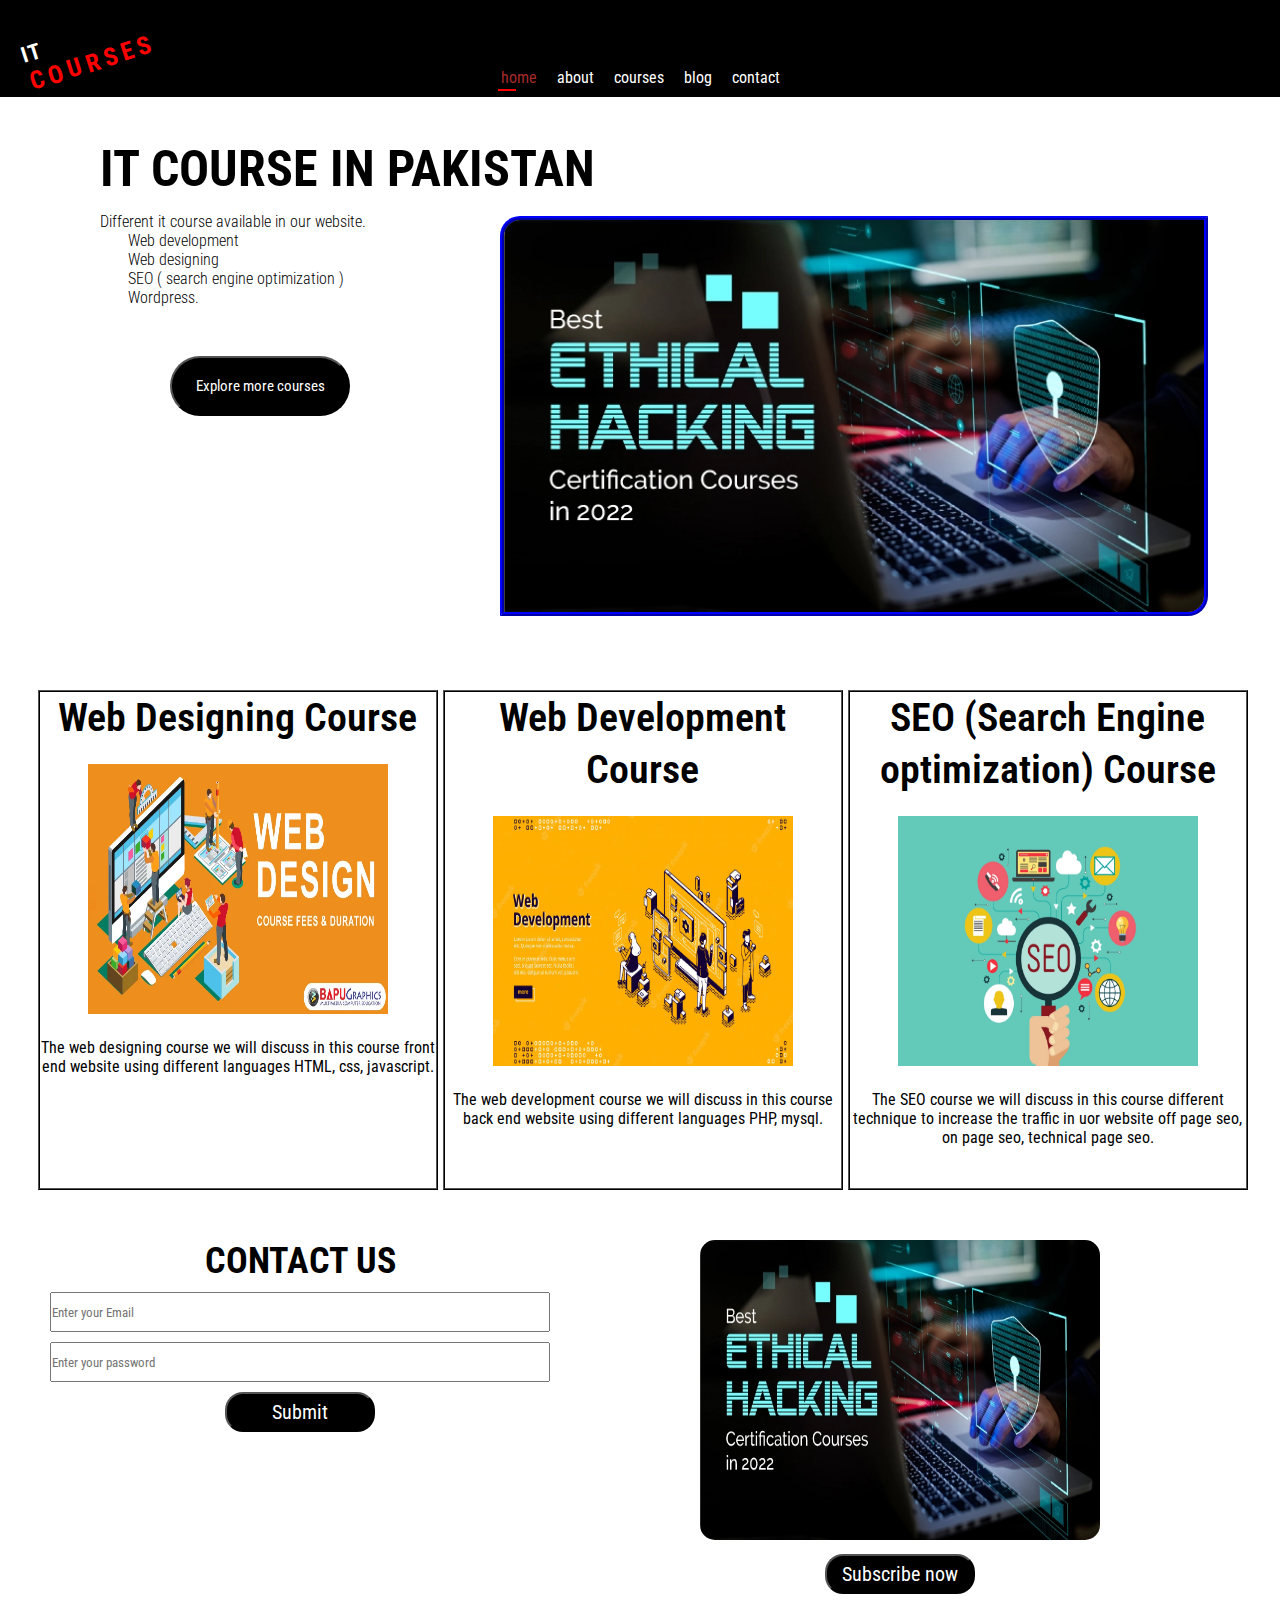
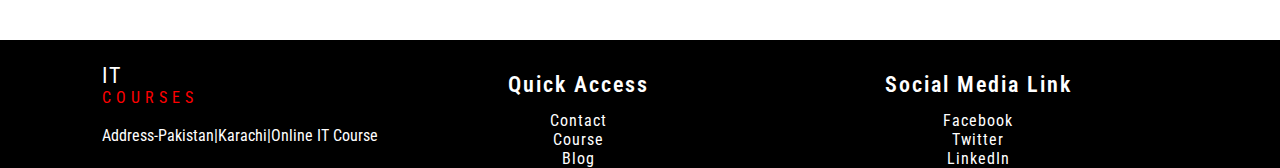
<file: index.html>
<!DOCTYPE html>
<html lang="en">

<head>
   <link rel="stylesheet" href="main.css">
   <link rel="stylesheet" href="https://unpkg.com/aos@next/dist/aos.css" />
   <meta charset="UTF-8">
   <meta name="viewport" content="width=device-width, initial-scale=1.0">

   <title>IT COURSE</title>
</head>

<body>
   <header id="header_section">
      <div class="logo">
         <span class="logo1">IT</span>
         <br>
         <span class="logo2">COURSES</span>
      </div>
      <ul class="navbar">
         <li><a href="index.html" class="active">home</a></li>
         <li><a href="about.html">about</a></li>
         <li><a href="Courses.html">courses</a></li>
         <li><a href="blog.html">blog</a></li>
         <li><a href="contact.html">contact</a></li>
      </ul>
   </header>
   <div class="hero_banner">
      <h1 data-aos="fade-down" data-aos-duration="4000">IT COURSE IN PAKISTAN</h1>

      <pre>Different it course available in our website. 
       Web development
       Web designing 
       SEO ( search engine optimization )
       Wordpress. 
    </pre>
      <button class="btn">Explore more courses</button>
      <img class="banner_img" src="img1.webp">
   </div>
   <div class="courses_section">
      <div class="col-3">
         <h2>Web Designing Course</h2>
         <img src="web design.webp">
         <p>The web designing course we will discuss in this course front end website using different languages
            HTML, css, javascript.</p>
      </div>
      <div class="col-3">
         <h2>Web Development Course</h2>
         <img src="web development.webp">
         <p>The web development course we will discuss in this course back end website using different languages
            PHP, mysql. </p>
      </div>
      <div class="col-3">
         <h2>SEO (Search Engine optimization) Course</h2>
         <img src="seo img.webp">
         <p>The SEO course we will discuss in this course different technique to increase the traffic in uor website
            off page seo, on page seo, technical page seo. </p>
      </div>
   </div>
   <div class="contact_section">
      <div class="col-6">
         <form>
            <h3>CONTACT US</h3>
            <input type="email" placeholder="Enter your Email">
            <br>
            <input type="password" placeholder="Enter your password">
            <br>
            <button>Submit</button>
         </form>
      </div>
      <div class="col-6">
         <img src="img1.webp">
         <br>
         <button>Subscribe now</button>
      </div>
   </div>
   <!-- <div class="video_section">
    <iframe width="100%" height="400" src=""></iframe>  
   </div> -->
   <div class="footer_section">
      <div class="fcol_3">
         <div class="logooo">
            <span class="logo1">IT</span>
            <br>
            <span class="logo2">COURSES</span>
         </div>
         <br>
         <div class="address">
            Address-Pakistan|Karachi|Online IT Course
         </div>
      </div>
      <div class="fcol-3">
         <br>
         <h2>Quick Access</h2>
         <li><a href="#">Contact</a></li>
         <li><a href="#">Course</a></li>
         <li><a href="#">Blog</a></li>
      </div>
      <div class="fcol-3">
         <br>
         <h2>Social Media Link</h2>
         <li><a href="#">Facebook</a></li>
         <li><a href="#">Twitter</a></li>
         <li><a href="#">LinkedIn</a></li>
      </div>
   </div>
   <script src="https://unpkg.com/aos@next/dist/aos.js"></script>
   <script>
      AOS.init();
   </script>
</body>

</html>
</file>
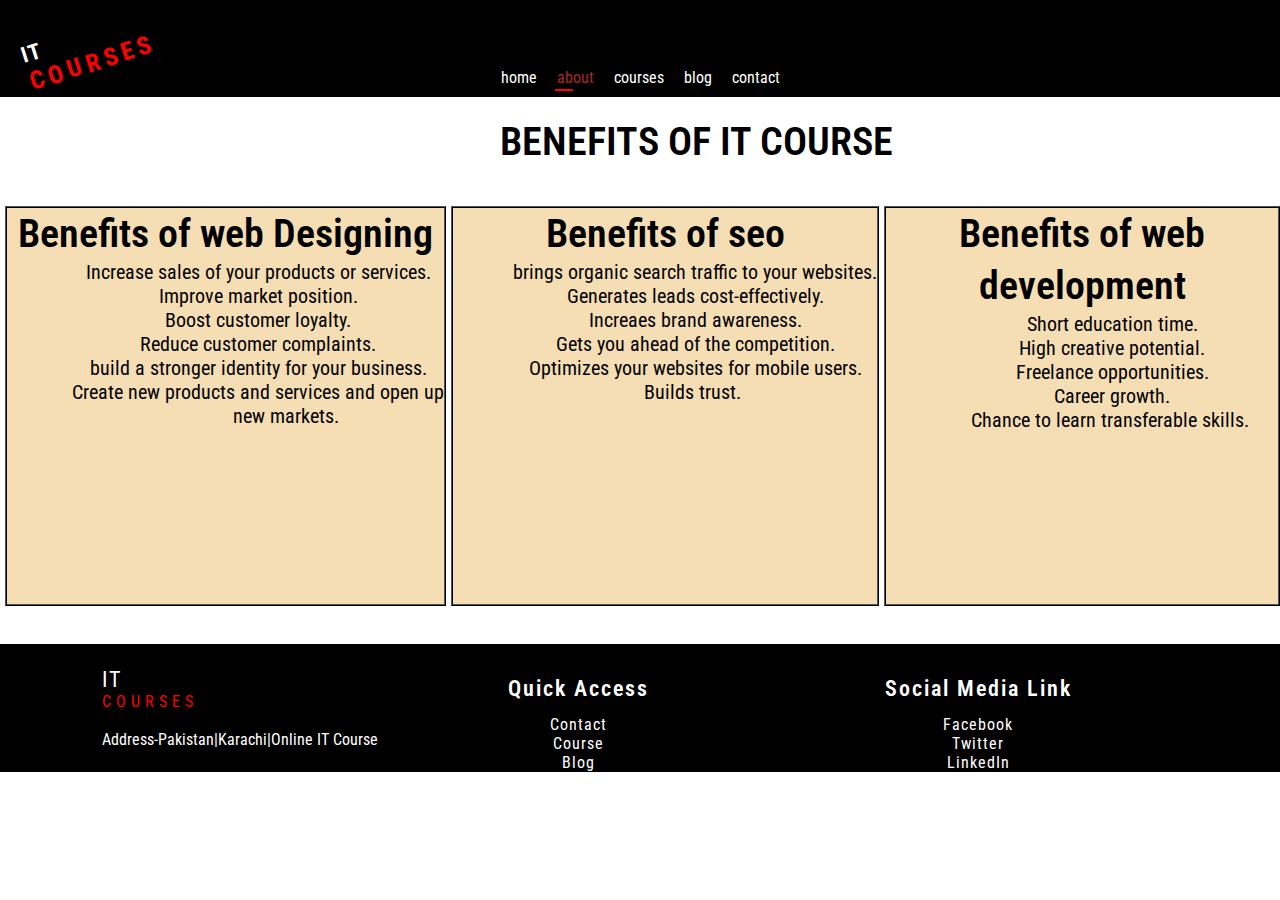
<file: about.html>
<!DOCTYPE html>
<html lang="en">
<head>
  
    <link rel="stylesheet" href="main.css">
    <meta charset="UTF-8">
    <meta name="viewport" content="width=device-width, initial-scale=1.0">
    <title>about</title>
</head>
<body>
    <header id="header_section">
        <div class="logo">
            <span class="logo1">IT</span>
            <br>
            <span class="logo2">COURSES</span>
            </div>
            <ul class="navbar">
            <li><a href="index.html" >home</a></li>
            <li><a href="about.html"  class="active">about</a></li>
            <li><a href="Courses.html">courses</a></li>
            <li><a href="blog.html">blog</a></li>
            <li><a href="contact.html">contact</a></li>
            </ul>
        
       </header>
       <br> 
       <h2 class="about">BENEFITS OF IT COURSE</h2>
       <br> <br>
       <div class="about_section">
       <div class="acol-2">
       <h2>Benefits of web Designing</h2>
       <pre>
             Increase sales of your products or services.
             Improve market position.
             Boost customer loyalty.
             Reduce customer complaints.
             build a stronger identity for your business.
             Create new products and services and open up
                        new markets.</pre>
       </div> 
      
       <div class="acol-2">
       <h2>Benefits of seo</h2> 
       <pre>
            brings organic search traffic to your websites.
            Generates leads cost-effectively.
            Increaes brand awareness.
            Gets you ahead of the competition.
            Optimizes your websites for mobile users.
            Builds trust. </pre>
       </div> 
       <br> <br>
       <div class="acol-2">
       <h2>Benefits of web development</h2>
       <pre>
            Short education time.
            High creative potential.
            Freelance opportunities.
            Career growth.
            Chance to learn transferable skills. </pre> 
       </div> 
        </div>
       <br> <br>
         <div class="footer_section">
        <div class="fcol_3">
           <div class="logooo">
            <span class="logo1">IT</span>
            <br>
            <span class="logo2">COURSES</span>
            </div>
            <br>  
            <div class="address">
            Address-Pakistan|Karachi|Online IT Course
            </div>
        </div>  
        <div class="fcol-3">
           <br>
           <h2>Quick Access</h2>
         <li><a href="#">Contact</a></li>  
         <li><a href="#">Course</a></li>  
         <li><a href="#">Blog</a></li>  
        </div> 
        <div class="fcol-3">
           <br>
           <h2>Social Media Link</h2>
         <li><a href="#">Facebook</a></li>  
         <li><a href="#">Twitter</a></li>  
         <li><a href="#">LinkedIn</a></li>  
        </div>
        </div>
        <script src="https://unpkg.com/aos@next/dist/aos.js"></script>
        <script>
           AOS.init();
         </script> 
</body>
</html>
</file>
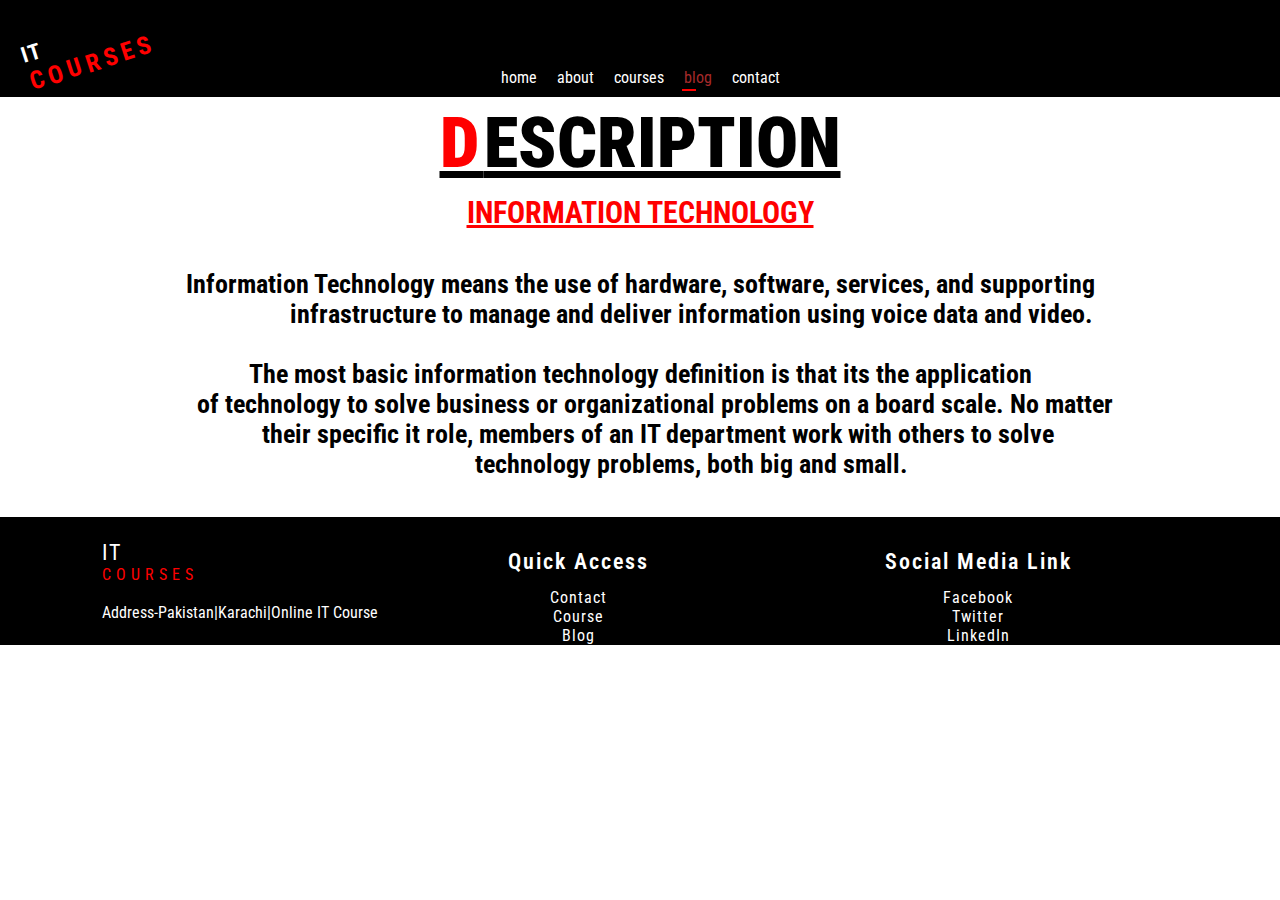
<file: blog.html>
<!DOCTYPE html>
<html lang="en">

<head>
  <link rel="stylesheet" href="main.css">
  <meta charset="UTF-8">
  <meta name="viewport" content="width=device-width, initial-scale=1.0">
  <title>Document</title>
</head>

<body>
  <header id="header_section">
    <div class="logo">
      <span class="logo1">IT</span>
      <br>
      <span class="logo2">COURSES</span>
    </div>
    <ul class="navbar">
      <li><a href="index.html">home</a></li>
      <li><a href="about.html">about</a></li>
      <li><a href="Courses.html">courses</a></li>
      <li><a href="blog.html" class="active1">blog</a></li>
      <li><a href="contact.html">contact</a></li>
    </ul>

  </header>
  <h2 class="blog1"><u><b><span class="logo2">D</span>ESCRIPTION</b></u></h2>
  <h2 class="info">INFORMATION TECHNOLOGY</h2>
  <pre class="pre1">Information Technology means the use of hardware, software, services, and supporting
                  infrastructure to manage and deliver information using voice data and video. </pre>
  <pre class="pre1">The most basic information technology definition is that its the application
     of technology to solve business or organizational problems on a board scale. No matter
       their specific it role, members of an IT department work with others to solve 
                 technology problems, both big and small.</pre>

  <br> <br>
  <div class="footer_section">
    <div class="fcol_3">
      <div class="logooo">
        <span class="logo1">IT</span>
        <br>
        <span class="logo2">COURSES</span>
      </div>
      <br>
      <div class="address">
        Address-Pakistan|Karachi|Online IT Course
      </div>
    </div>
    <div class="fcol-3">
      <br>
      <h2>Quick Access</h2>
      <li><a href="#">Contact</a></li>
      <li><a href="#">Course</a></li>
      <li><a href="#">Blog</a></li>
    </div>
    <div class="fcol-3">
      <br>
      <h2>Social Media Link</h2>
      <li><a href="#">Facebook</a></li>
      <li><a href="#">Twitter</a></li>
      <li><a href="#">LinkedIn</a></li>
    </div>
  </div>
  <script src="https://unpkg.com/aos@next/dist/aos.js"></script>
  <script>
    AOS.init();
  </script>
</body>

</html>
</file>
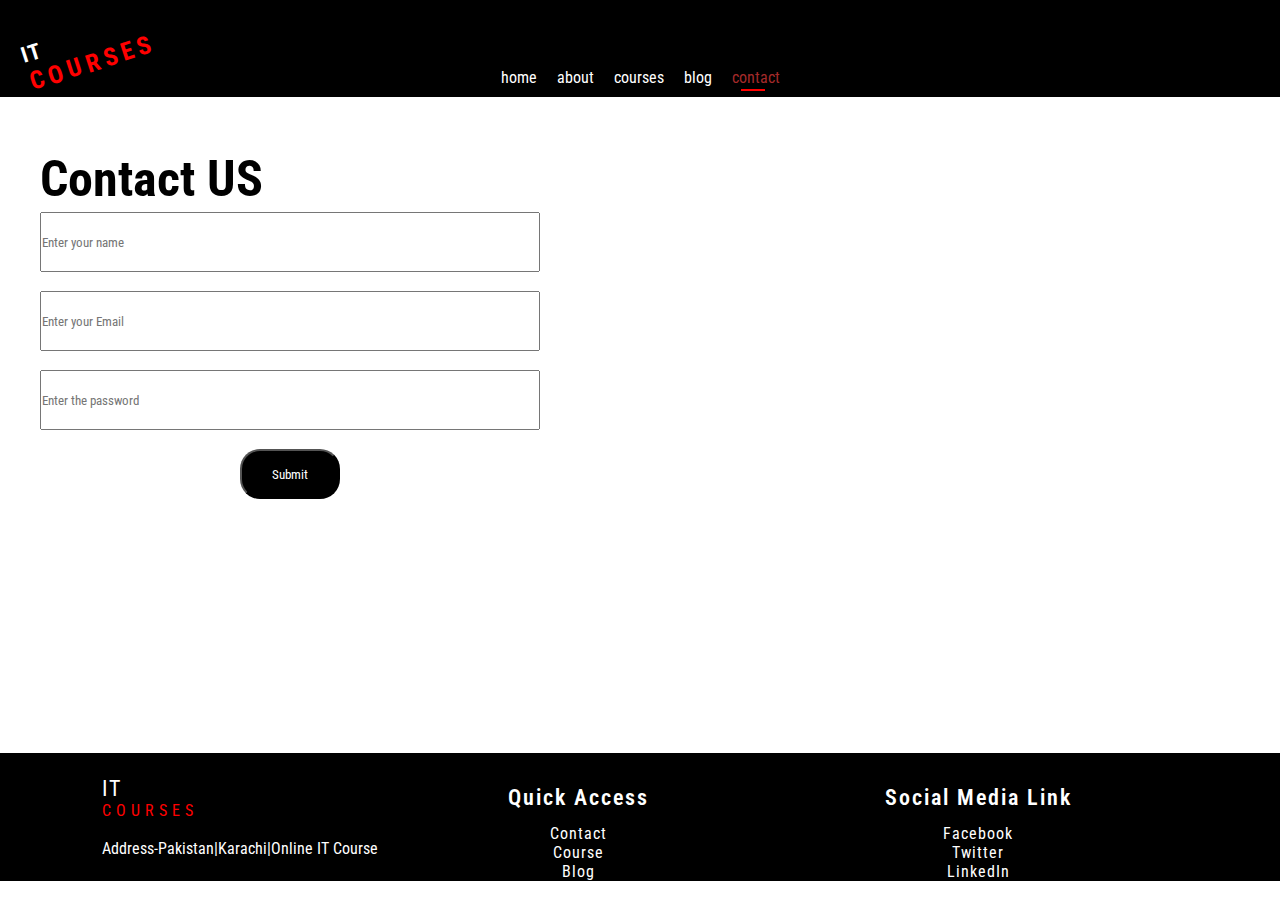
<file: contact.html>
<!DOCTYPE html>
<html lang="en">
<head>
    <link rel="stylesheet" href="main.css">
    <meta charset="UTF-8">
    <meta name="viewport" content="width=device-width, initial-scale=1.0">
    <title>Document</title>
</head>
<body>
    <header id="header_section">
        <div class="logo">
            <span class="logo1">IT</span>
            <br>
            <span class="logo2">COURSES</span>
            </div>
            <ul class="navbar">
            <li><a href="index.html" >home</a></li>
            <li><a href="about.html">about</a></li>
            <li><a href="Courses.html">courses</a></li>
            <li><a href="blog.html">blog</a></li>
            <li><a href="contact.html"  class="active">contact</a></li>
            </ul>
        
       </header> 
       <div class="contactpage">
        <form class="fcol-6">
            <h1>Contact US</h1>
         <input type="text" placeholder="Enter your name">
         <br> <br>
         <input type="email" placeholder="Enter your Email"> 
         <br> <br>
         <input type="text" placeholder="Enter the password"> 
         <br> <br>
         <button>Submit</button>  
        </form>
        <br> <br>
        <div class="fcol-6">
            <iframe src="https://www.google.com/maps/embed?pb=!1m18!1m12!1m3!1d3616.534049991755!2d67.06268877589417!3d24.98196294038404!2m3!1f0!2f0!3f0!3m2!1i1024!2i768!4f13.1!3m3!1m2!1s0x3eb340e584b891c3%3A0x29b2cbc198ba2dbd!2sAptech%20Computer%20Education%20North%20Karachi%20Center!5e0!3m2!1sen!2s!4v1687614940655!5m2!1sen!2s" width="600" height="450" style="border:0;" allowfullscreen="" loading="lazy" referrerpolicy="no-referrer-when-downgrade"></iframe>
        </div>
       </div>

       <br> <br> <br> <br> <br> <br> <br> <br> 
       <div class="footer_section">
        <div class="fcol_3">
           <div class="logooo">
            <span class="logo1">IT</span>
            <br>
            <span class="logo2">COURSES</span>
            </div>
            <br>  
            <div class="address">
            Address-Pakistan|Karachi|Online IT Course
            </div>
        </div>  
        <div class="fcol-3">
           <br>
           <h2>Quick Access</h2>
         <li><a href="#">Contact</a></li>  
         <li><a href="#">Course</a></li>  
         <li><a href="#">Blog</a></li>  
        </div> 
        <div class="fcol-3">
           <br>
           <h2>Social Media Link</h2>
         <li><a href="#">Facebook</a></li>  
         <li><a href="#">Twitter</a></li>  
         <li><a href="#">LinkedIn</a></li>  
        </div>
        </div>
        <script src="https://unpkg.com/aos@next/dist/aos.js"></script>
        <script>
           AOS.init();
         </script>
</body>
</html>
</file>
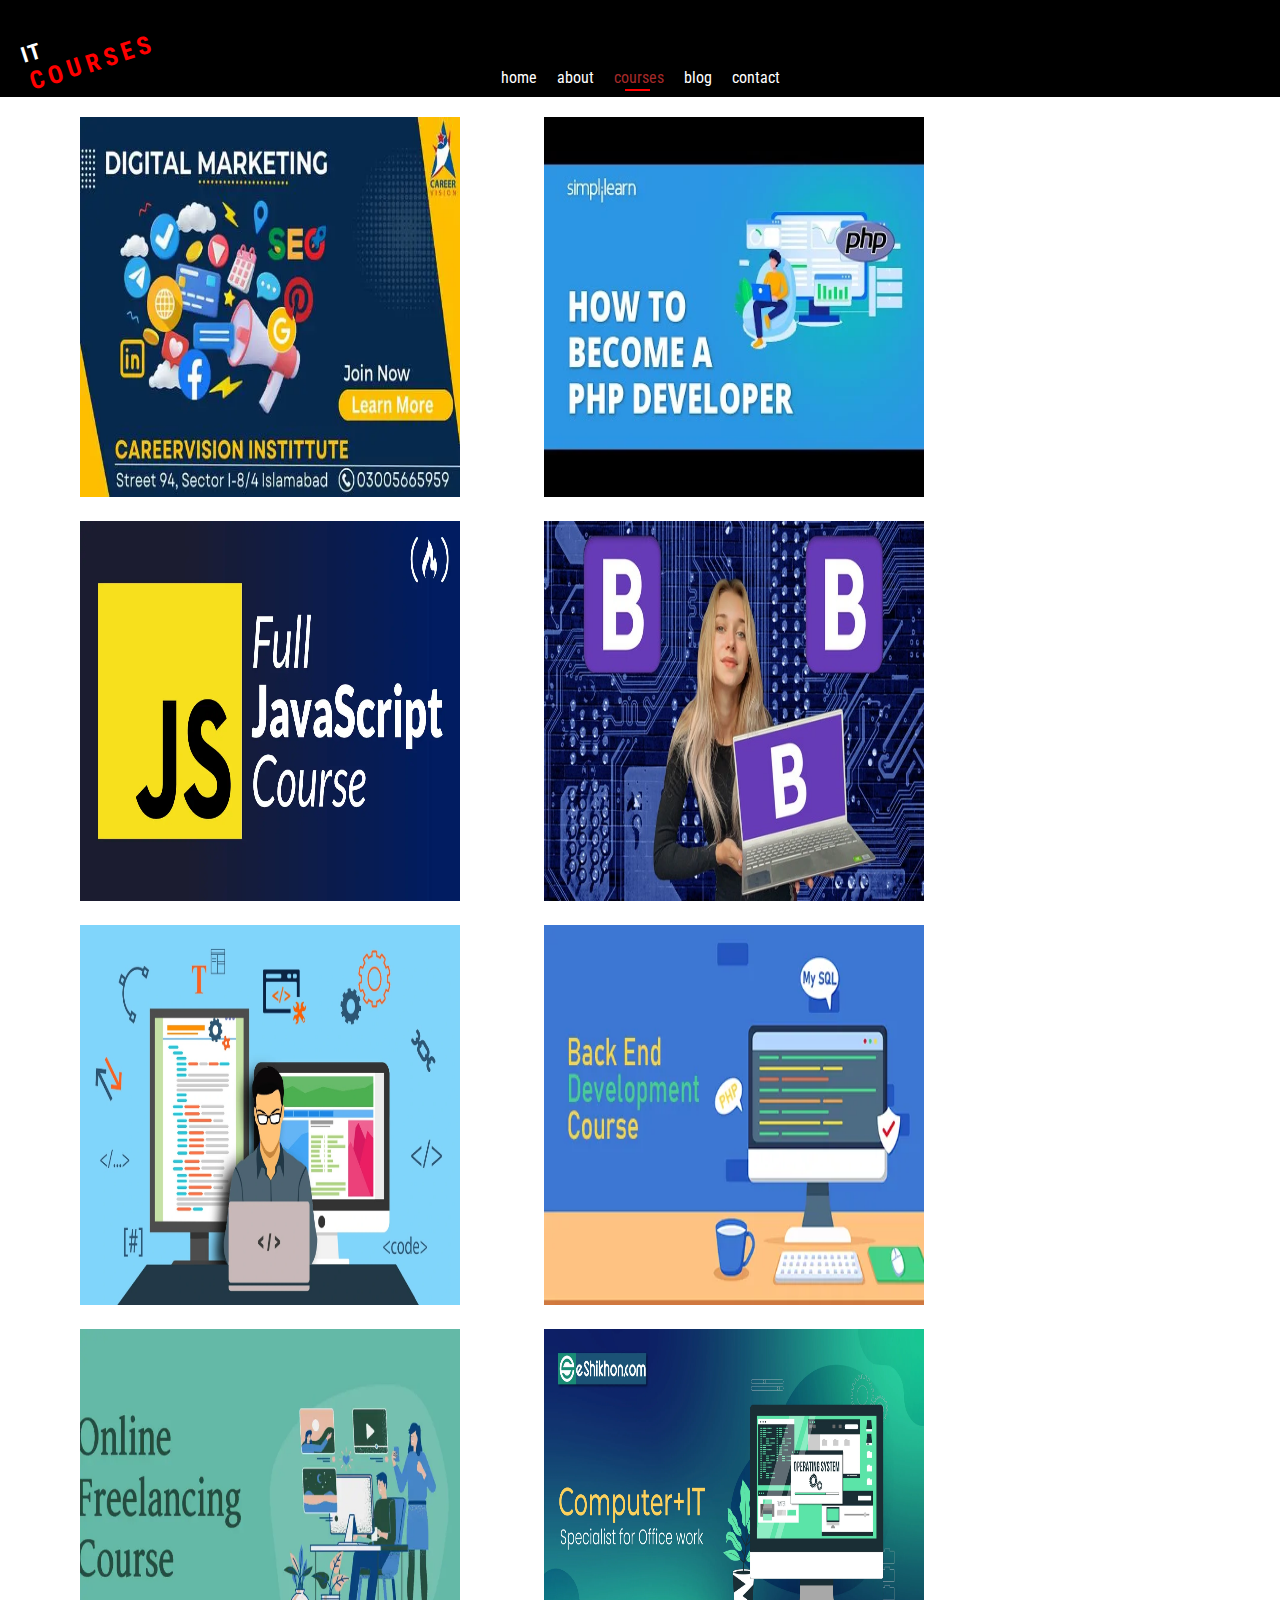
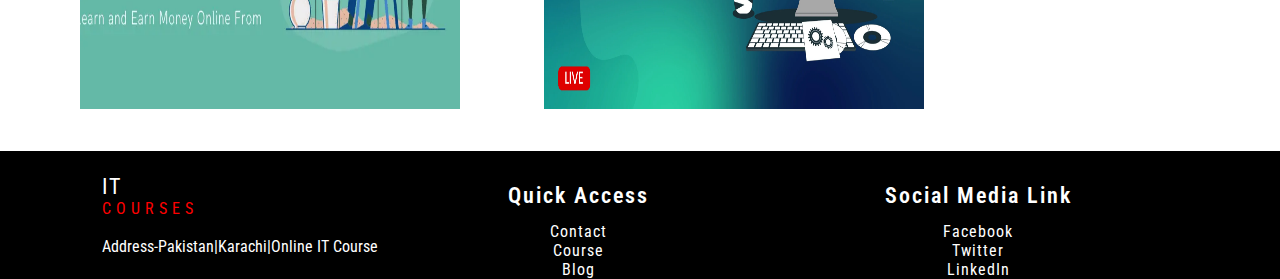
<file: Courses.html>
<!DOCTYPE html>
<html lang="en">
<head>
    <link rel="stylesheet" href="main.css">
    <meta charset="UTF-8">
    <meta name="viewport" content="width=device-width, initial-scale=1.0">
    <title>Document</title>
</head>
<body>
    <header id="header_section">
        <div class="logo">
            <span class="logo1">IT</span>
            <br>
            <span class="logo2">COURSES</span>
            </div>
            <ul class="navbar">
            <li><a href="index.html">home</a></li>
            <li><a href="about.html">about</a></li>
            <li><a href="Courses.html" class="active">courses</a></li>
            <li><a href="blog.html">blog</a></li>
            <li><a href="contact.html">contact</a></li>
            </ul>
        
       </header>
       <div class="courses-section">
       <img class="courseimg" src="course1.webp">
       <img  class="courseimg"src="course2.webp">
       <img class="courseimg" src="course3.webp">
       <img class="courseimg" src="course4.webp">
       <img class="courseimg" src="course5.webp">
       <img class="courseimg" src="course6.webp">
       <img class="courseimg" src="course7.webp">
       <img class="courseimg" src="course8.webp">

       </div>

       <br> <br>
       <div class="footer_section">
        <div class="fcol_3">
           <div class="logooo">
            <span class="logo1">IT</span>
            <br>
            <span class="logo2">COURSES</span>
            </div>
            <br>  
            <div class="address">
            Address-Pakistan|Karachi|Online IT Course
            </div>
        </div>  
        <div class="fcol-3">
           <br>
           <h2>Quick Access</h2>
         <li><a href="#">Contact</a></li>  
         <li><a href="#">Course</a></li>  
         <li><a href="#">Blog</a></li>  
        </div> 
        <div class="fcol-3">
           <br>
           <h2>Social Media Link</h2>
         <li><a href="#">Facebook</a></li>  
         <li><a href="#">Twitter</a></li>  
         <li><a href="#">LinkedIn</a></li>  
        </div>
        </div>
        <script src="https://unpkg.com/aos@next/dist/aos.js"></script>
        <script>
           AOS.init();
         </script>
</body>
</html>
</file>
<file: main.css>
@import url('https://fonts.googleapis.com/css2?family=Inter&family=Mukta:wght@300&family=Roboto+Condensed:ital@1&display=swap');
*{
    margin: 0;
    padding: 0;
    box-sizing:border-box ;
    font-family: 'Inter', sans-serif;
    font-family: 'Mukta', sans-serif;
    font-family: 'Roboto Condensed', sans-serif;
}
body{
    width: 100%;
}
/* header css start */
h1{
    font-size: 50px;
    color: black;
    line-height: 65px;
}
h2{
    font-size: 40px;
    color:black;
    line-height: 52px;
    font-weight: 600;
}
h3{
    font-size: 36px;
    color: black;
    line-height: 42px;
}
h4{
    font-size: 32px;
    color: black;
}
h5{
    font-size: 30px;
    color: black;
}
h6{
    font-size:20px ;
    font-weight: 600;
}
#header_section{
    justify-content: left;
    background-color: black;
}
.logo{

    margin-left: 20px;
    transform: rotate(-18deg);
    width: 20%;
    font-size: 25px;
    font-weight: bold;
}
.logo1{
    color: white;
    letter-spacing: 1px;
    font-size: 22px;
}
.logo2{
    color:red;
    letter-spacing: 5px;
}
.navbar{
    display: flex;
    justify-content: center;
}
.navbar li{
    list-style: none;
    padding: 10px 10px;
}
.navbar li a{
    text-decoration: none;
    color: white;
    transition: 0.3s ease ;
    position:relative;
}
.navbar li a :hover , .navbar li a.active {
      color: brown;
}

.navbar li a :hover , .navbar li a.active1 {
    color: brown;
}

.navbar li a.active::after{
    width: 50%;
    content: "";
    background-color: red;
    height: 2px;
    bottom: -4px;
    margin-left: -39px;
    position: absolute;
}

.navbar li a.active1::after{
    width: 50%;
    content: "";
    background-color: red;
    height: 2px;
    bottom: -4px;
    margin-left: -30px;
    position: absolute;
}

/* header css end  */

/* hero_banner css start  */
.hero_banner{
    margin-top: 40px;
    margin-left: 100px;

}

.hero_banner pre{
    margin-top: 10px; 
    font-weight: 300;
}

.btn{
    width: 180px;
    height: 60px;
    border-radius: 100px;
    margin-top: 30px;
    margin-left: 70px;
    background-color: black;
    color: white;
    transition: 0.5s ease-in-out;
    font-size:15px;
}

.btn:hover{
    background-color: red;
    
}

.banner_img{
    margin-top: -200px;
    margin-left: 400px;
    width: 60%;
    height: 400px;
    border-top-left-radius: 20px;
    border-bottom-right-radius: 20px;
    border: 4px blue ridge;
}

/* hero_banner end */

/* courses_section */
.courses_section{
    display: flex;
    justify-content: center;
    margin-top: 50px;

}

.col-3{
    width: 400px;
    height: 500px;
    margin-left: 5px;
    border: 2px black ridge;
    text-align: center;
    transition: fransform 5s;

}

.col-3:hover{
    text-align: center;
    width: 400px;
    height: 500px;
    margin-left: 5px;
    border: 2px black ridge;
    background-color:wheat ;
    transform: scale(1.02);
    cursor: zoom-in;
    
    /* transform: scale(0.9);
    cursor: zoom-out; */

}

.col-3 img{
    margin-top:20px ;
    width: 300px;
    height: 250px;
}

.col-3 p{
    margin-top: 20px;
   
    font-size: 16px;
}
/* courses_section end */

/* contact_section start */
.contact_section{
    display: flex;

}

.col-6{
    text-align: center;
    width: 600px;
    height: 400px;
    margin-top: 50px;
}

.col-6 img{
    width: 400px;
     height: 300px;
    border-radius: 15px;
}

.col-6 input{
    width: 500px;
    margin-top: 10px;
    height: 40px;

}

.col-6 button{
     width: 25%;
    height:40px ;
    font-size: 20px;
    margin-top: 10px;
    color: white;
    background-color: black;
    border-radius: 18px;
     transition: 1s  ; 
   
 }


.col-6 button:hover{
     width: 25%;
    height: 40px;
    font-size: 20px;
    margin-top: 10px;
    color: white;
    background-color:red;
    border-radius: 18px;
    

  }
  /* contact_section end  */

  /* footer_section start  */
  
  .footer_section{
    display: flex;
    justify-content: center;
    align-items: center;
    background-color: black;
    color: white;
  }

  .footer_section h2{
    color: white;
    font-size: 22px;
    text-align: center;
    letter-spacing: 2px;
  }

  .footer_section li {
    list-style: none;
    text-align: center;
  }

  .footer_section li a{
    color: white;
    text-decoration: none;
    letter-spacing: 1px;
  }
  
  .footer_section li a:hover{
    color:red;
    text-decoration: none;
  }

  .fcol-3{
    width: 400px;
  }



  /* contactpage start  */
  .contactpage{
    display: flex;
    justify-content: center;
    margin-top: 50px;
  }

  .fcol-6{
    width: 600px;


  }

  .fcol-6 input{
    width: 500px;
    height: 60px;
  }

  .fcol-6 button{
    background-color: black;
    color: white;
    width: 100px;
    margin-left: 200px;
    height: 50px;
    border-radius: 20px;
  }
  
  .fcol-6 button:hover{
    background-color:red;

  }
  
  
  /* about_section start  */
  .about_section{
    display: flex;


  } 
  .about{
    margin-left: 500px;
    justify-content: center;
  }
  .acol-2{
    width: 500px;
    height: 400px;
    margin-left: 5px;
    border: 2px black ridge;
    text-align: center;
    background-color: wheat;
    font-size:20px;
    

  }
/* about section end  */

/* courses section start  */
.courses_section{
    justify-content: center;
    padding-top: 20px;

}
.courseimg{
    width: 380px;
    height: 400px;
    margin-left: 80px;
    /* border: 2px black ridge; */
    text-align: center;
    /* background-color: wheat; */
    font-size: 20px;
    padding-top: 20px;
    transition: transform (4s);
    
}
.courseimg:hover{
    text-align: center;
    width: 380px;
    height: 400px;
    margin-left: 80px;
    /* border: 2px black ridge; */
    /* background-color:wheat ; */
    transform: scale(1.04);
    cursor: zoom-in;
}


    /* courses section end  */
     
    /* blog section start  */
.blog1{
    color: black;
    font-size:70px;
    font-weight: bolder;
    justify-content: center;
    text-align: center;
    padding-top: 20px;
    
}
.blog2{
    color:red;
    letter-spacing: 5px;
    font-size:40px;
    font-weight: bold;
    letter-spacing: 3px;
    text-align: center;
    
}
.pre1{
    text-align: center;
    font-weight: bold;
    font-size: 26px;
    color: black;
    padding-top: 30px;
}
.info{
    text-align:center;
    color: red;
    font-weight: bolder;
    font-size: 30px;
    text-decoration: underline;
    text-shadow: 50px;
    padding-top: 18px;

}
</file>
